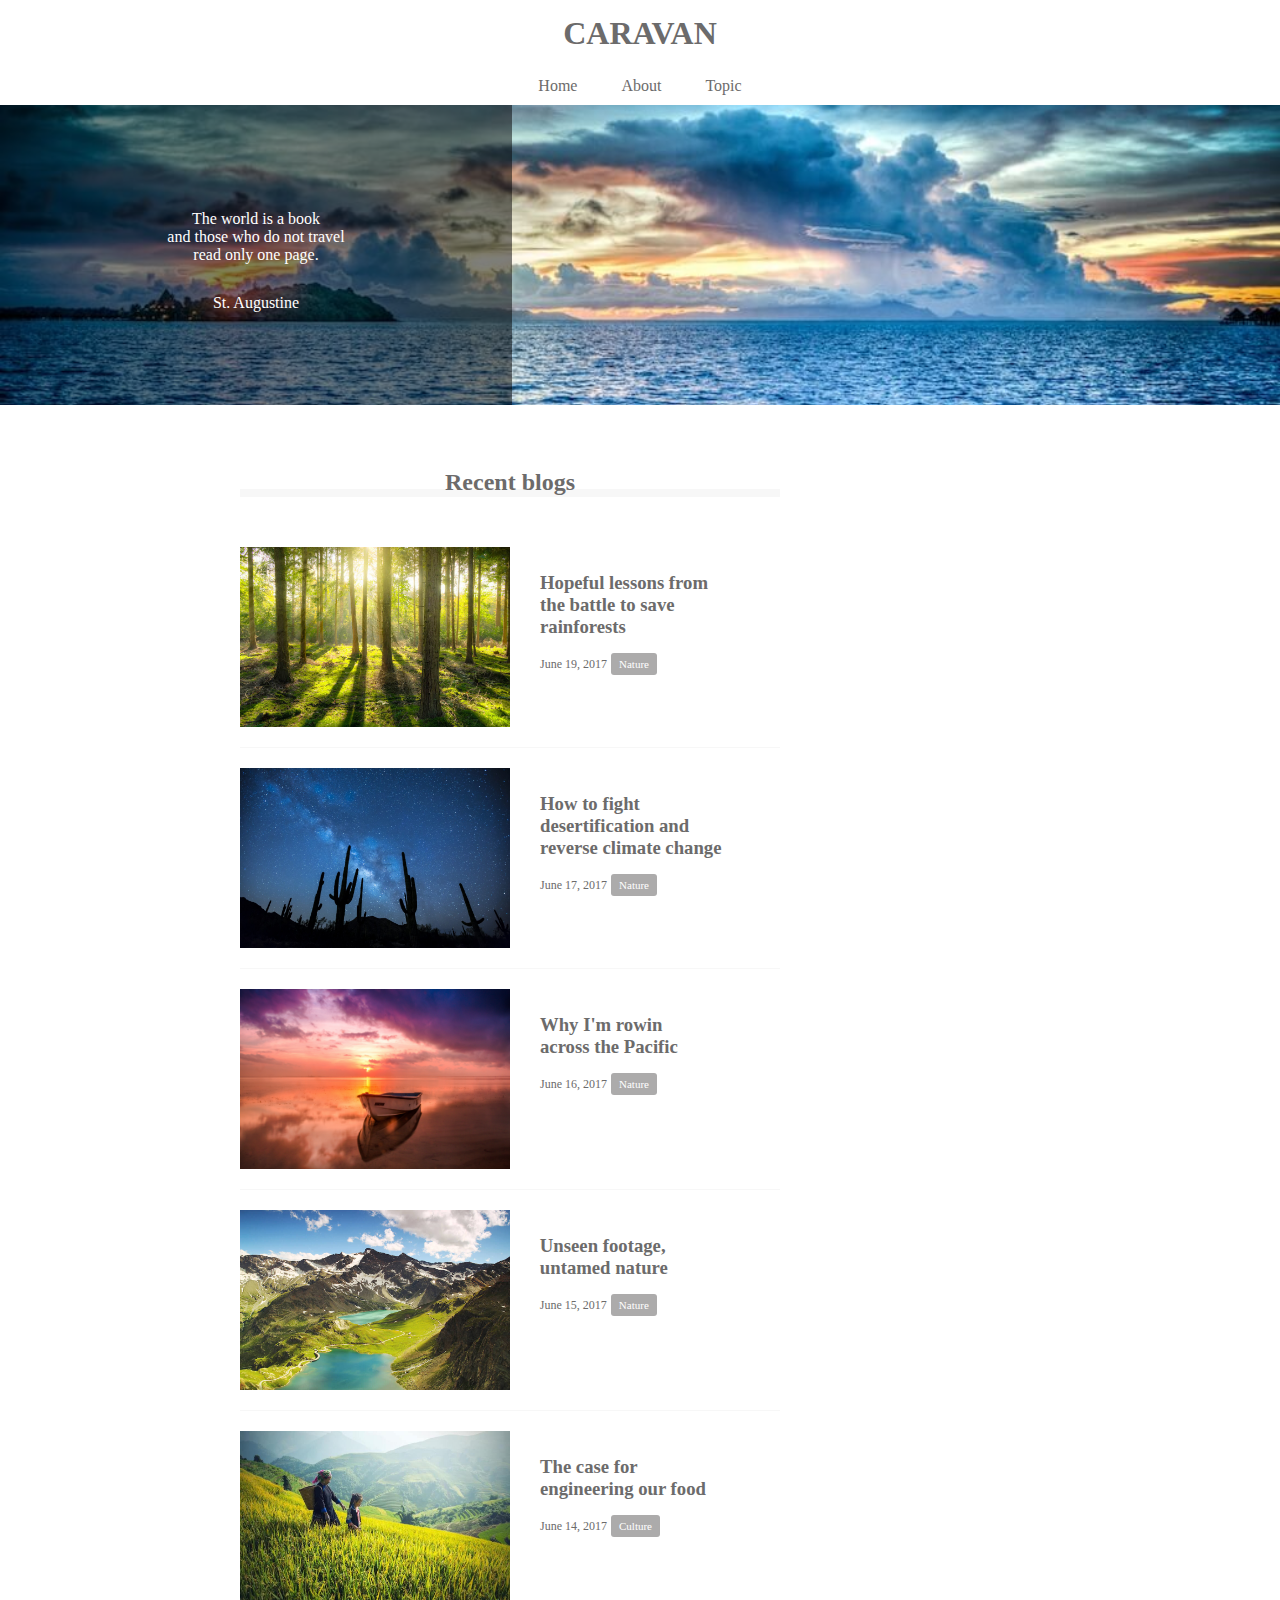
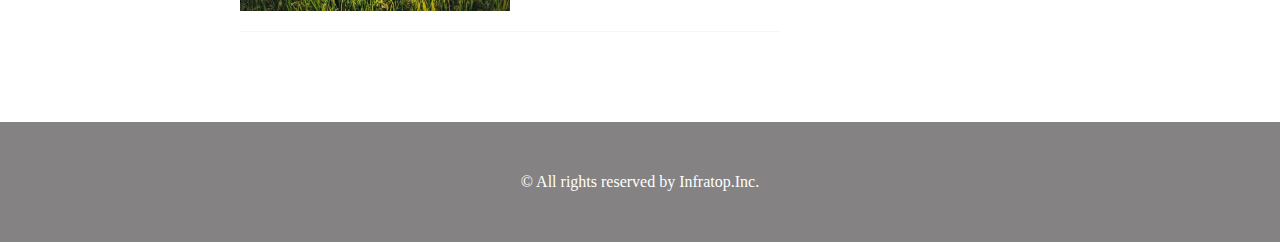
<file: 学習/index.html>
<!DOCTYPE html>
<html lang="ja">
  <head>
    <meta charset="UTF-8">
    <link rel="stylesheet" href="style.css">
    <title>CARAVAN</title>
  </head>

  <body>

    <header>
      <h1 class="heading">
        <a href="https://infratop.jp">
        CARAVAN
        </a>
      </h1>
    </header>

    <nav>
      <ul class="nav-list">
        <li class="nav-list-item">
          <a href="index.html">Home</a>
        </li>
        <li class="nav-list-item">About</li>
        <li class="nav-list-item">Topic</li>
      </ul>
    </nav>

    <div class="main-visual">
      <div class="main-visual-content">
        <p class="main-visual-text">
          The world is a book<br>
          and those who do not travel<br>
          read only one page.
        </p>
        <p class="main-visual-name">St. Augustine</p>
      </div>
    </div>

    <main>
      <section class="blog">
        <!-- ブログ一覧 -->
        <h2 class="blog-heading">Recent blogs</h2>

        <div class="blog-box">

          <!-- 1.ブログ内容 -->
          <div class="blog-item">
            <!-- ブログ内容[画像] -->
            <img class="blog-image" src="img/forest.jpg">
            <!-- ブログ内容[テキスト] -->
            <section class="blog-text">
              <h3 class="blog-text-heading">
                <a href="single.html">
                  Hopeful lessons from<br>
                  the battle to save<br>
                  rainforests
                </a>
              </h3>
              <p class="blog-date">June 19, 2017</p>
              <span class="category">Nature</span>
              </h3>
            </section>
          </div>

          <div class="blog-item">
            <!-- 2.ブログ内容[画像] -->
            <img class="blog-image" src="img/desert.jpg">
            <!-- ブログ内容[テキスト] -->
            <section class="blog-text">
              <h3 class="blog-text-heading">
                <a href="single.html">
                  How to fight<br>
                  desertification and<br>
                  reverse climate change
                </a>
              </h3>
              <p class="blog-date">June 17, 2017</p>
              <span class="category">Nature</span>
              </h3>
            </section>
          </div>

          <div class="blog-item">
            <!-- 3.ブログ内容[画像] -->
            <img class="blog-image" src="img/sunset.jpg">
            <!-- ブログ内容[テキスト] -->
            <section class="blog-text">
              <h3 class="blog-text-heading">
                <a href="single.html">
                  Why I'm rowin<br>
                  across the Pacific
                </a>
              </h3>
              <p class="blog-date">June 16, 2017</p>
              <span class="category">Nature</span>
              </h3>
            </section>
          </div>

          <div class="blog-item">
            <!-- 4.ブログ内容[画像] -->
            <img class="blog-image" src="img/italy.jpg">
            <!-- ブログ内容[テキスト] -->
            <section class="blog-text">
              <h3 class="blog-text-heading">
                <a href="single.html">
                  Unseen footage,<br>
                  untamed nature
                </a>
              </h3>
              <p class="blog-date">June 15, 2017</p>
              <span class="category">Nature</span>
              </h3>
            </section>
          </div>

          <div class="blog-item">
            <!-- 5.ブログ内容[画像] -->
            <img class="blog-image" src="img/asia.jpg">
            <!-- ブログ内容[テキスト] -->
            <section class="blog-text">
              <h3 class="blog-text-heading">
                <a href="single.html">
                  The case for<br>
                  engineering our food
                </a>
              </h3>
              <p class="blog-date">June 14, 2017</p>
              <span class="category">Culture</span>
              </h3>
            </section>
          </div>
        </div>
      </section>

      <div class="sidebar"></div>
    </main>

    <footer>
      <p class="footer-text">© All rights reserved by Infratop.Inc.</p>
    </footer>
  </body>
</html>
</file>
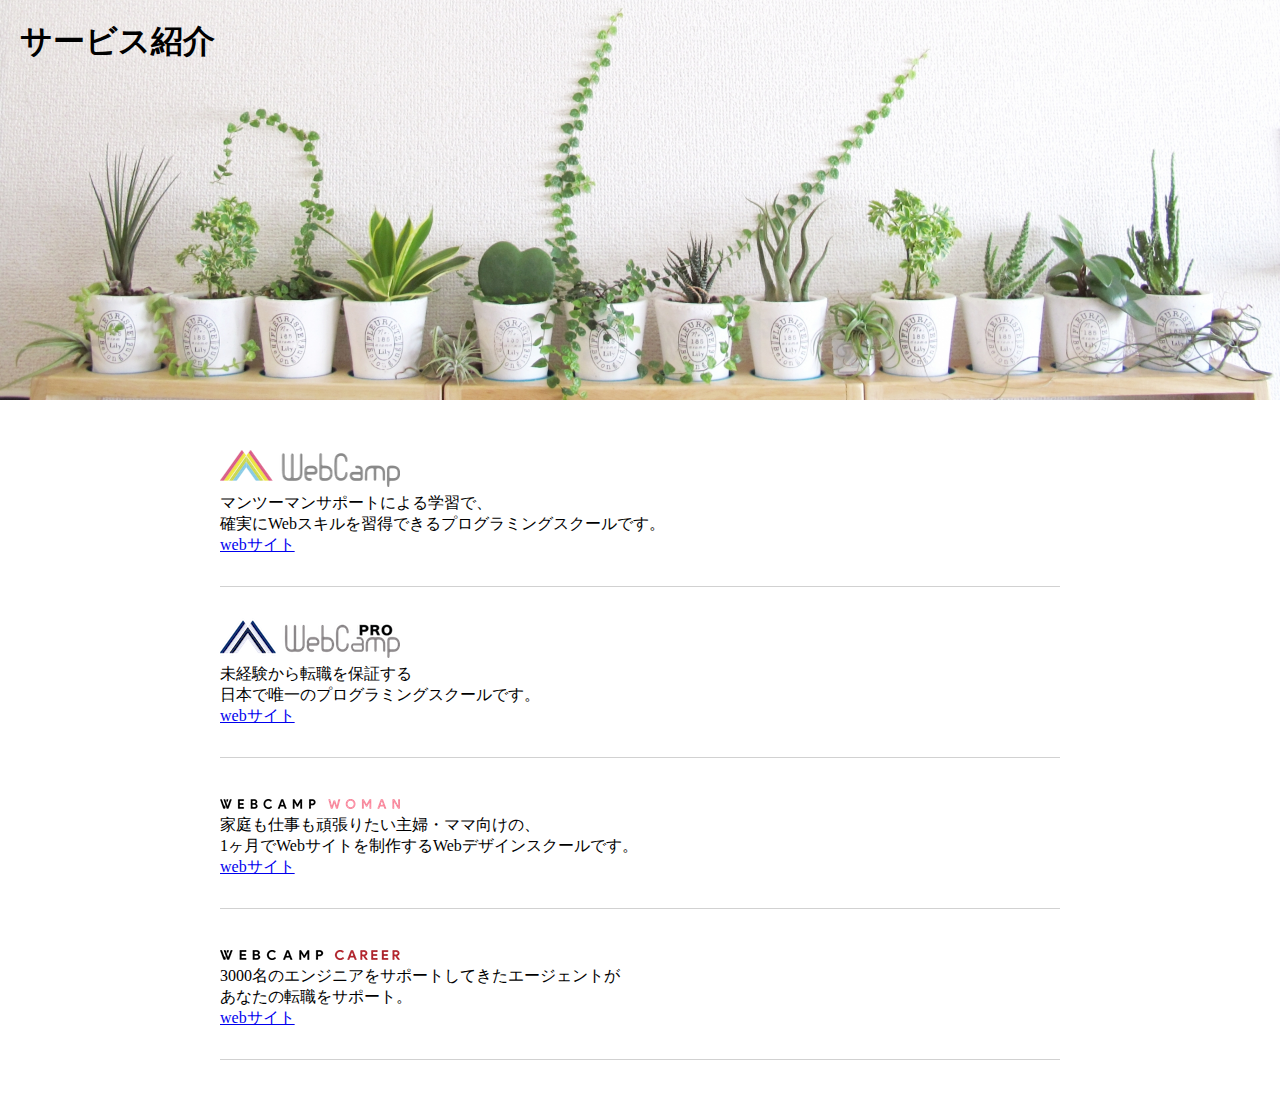
<file: 演習問題/index.html>
<!DOCTYPE html>
<html lang="ja">
  <head>
    <meta charset="UTF-8">
    <title>7章演習</title>
    <link rel="stylesheet" href="style.css">
  </head>

  <body>
    <section class="main-visual">
      <h1 class="headline">
        サービス紹介
      </h1>
    </section>

    <main>
      <section class="service1">
        <h2><img src="img/wc-logo.png" alt="ロゴ"></h2>
        <p>マンツーマンサポートによる学習で、<br>
           確実にWebスキルを習得できるプログラミングスクールです。
        </p>
        <a href="https://web-camp.io/">webサイト</a>
      </section>

      <section class="service2">
        <h2><img src="img/wcp-logo.png" alt="ロゴ"></h2>
        <p>未経験から転職を保証する<br>
           日本で唯一のプログラミングスクールです。
        </p>
        <a href="http://web-camp.io/pro/">webサイト</a>
      </section>

      <section class="service3">
        <h2><img src="img/wcw-logo.png" alt="ロゴ"></h2>
        <p>家庭も仕事も頑張りたい主婦・ママ向けの、<br>
           1ヶ月でWebサイトを制作するWebデザインスクールです。
        </p>
        <a href="http://web-camp.io/woman/">webサイト</a>
      </section>

      <section class="service4">
        <h2><img src="img/wcc-logo.png" alt="ロゴ"></h2>
        <p>3000名のエンジニアをサポートしてきたエージェントが<br>
           あなたの転職をサポート。
        </p>
        <a href="http://web-camp.io/career/">webサイト</a>
      </section>
    </main>
  </body>
</html>
</file>
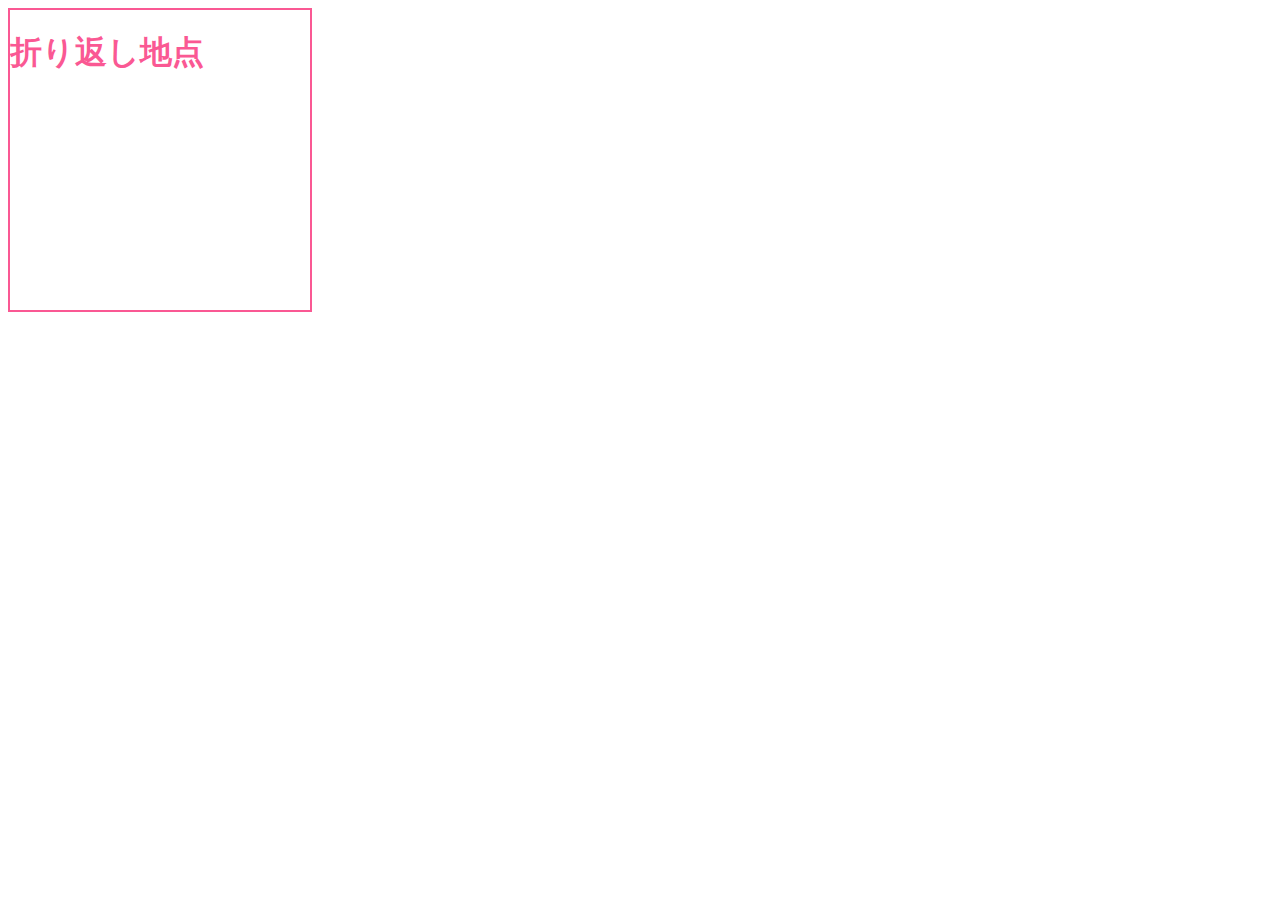
<file: 確認問題/index.html>
<!DOCTYPE html>
<html>
  <head>
    <meta charset="UTF-8">
    <link rel="stylesheet" href="style.css">
    <title>7章 確認問題</title>
  </head>

  <body>
    <section>
      <h1>
        <span>折り返し地点</span>
      </h1>
    </section>
  </body>
</html>
</file>
<file: 学習/style.css>
* {
  margin: 0;
  padding: 0;
  box-sizing: border-box;
  color: #6c6b6b;
}

a {
  text-decoration: none;
}

header {
  width: 90%;
  padding: 15px 0;
  margin: 0 auto;
  text-align: center;
}

header .heading {
  font-size: 32px;
}

.nav-list {
  padding: 10px 0;
  margin: 0 auto;
  text-align: center;
}

.nav-list-item {
  list-style: none;
  display: inline-block;
  margin: 0 20px;
}

.main-visual {
  width: 100%;
  height: 300px;
  background-image: url(img/mv.jpg);
  background-size: cover;
  background-position: center;
}

.main-visual-content {
  width: 40%;
  height: 300px;
  background-color: rgba(0, 0, 0, 0.5);
  text-align: center;
  padding-top: 105px;
}

.main-visual-text {
  color: #fff;
}

.main-visual-name {
  margin-top: 30px;
  color: #fff;
}

main {
  width: 800px;
  display: flex;
  justify-content: center;
  margin: 0 auto;
  padding: 70px 0;
}

.blog {
  width: 540px;
  margin-right: 30px;
}

.blog-heading {
  border-bottom: 8px solid #f7f7f7;
  text-align: center;
  line-height: 0.6;
}

.blog-box {
  padding-top: 50px;
}

.blog-item {
  padding-bottom: 20px;
  margin-bottom: 20px;
  border-bottom: 1px solid #f7f7f7;
  display: flex;
  justify-content: flex-start;
}

.blog-image {
  height: 180px;
}

.blog-text {
  padding: 25px 0 0 30px;
}

.blog-text-heading {
  padding-bottom: 15px;
}

.blog-date {
  font-size: 12px;
  display: inline-block;
}

.category {
  display: inline-block;
  padding: 5px 8px;
  background-color: #acabab;
  border-radius: 3px;
  color: #fff;
  font-size: 11px;
}

.sidebar {
  width: 230px;
}

footer {
  width: 100%;
  height: 120px;
  line-height: 120px;
  text-align: center;
  background-color: #848282;
}

.footer-text {
  color: #fff;
}
</file>
<file: 演習問題/style.css>
*{
  margin:0;
  padding:0;
  box-sizing:border-box;
}

.main-visual{
  height:400px;
  width: 100%;;
  background-image:url(img/mv.jpg);
  background-size:cover;
  background-position:bottom;
}

.headline{
  padding:20px;
}

main{
  width:840px;
  margin:50px auto;
}

.service1{
  border-bottom:1px solid #d1d1d1;
  margin-bottom:30px;
  padding-bottom:30px;
}

.service2{
  border-bottom:1px solid #d1d1d1;
  margin-bottom:30px;
  padding-bottom:30px;
}

.service3{
  border-bottom:1px solid #d1d1d1;
  margin-bottom:30px;
  padding-bottom:30px;
}

.service4{
  border-bottom:1px solid #d1d1d1;
  padding-bottom:30px;
  margin-bottom:30px;
}
</file>
<file: 確認問題/style.css>
section {
  width: 300px;
  height: 300px;
  border: 2px solid #fa5893;
}

span {
  color: #fa5893;
}
</file>
